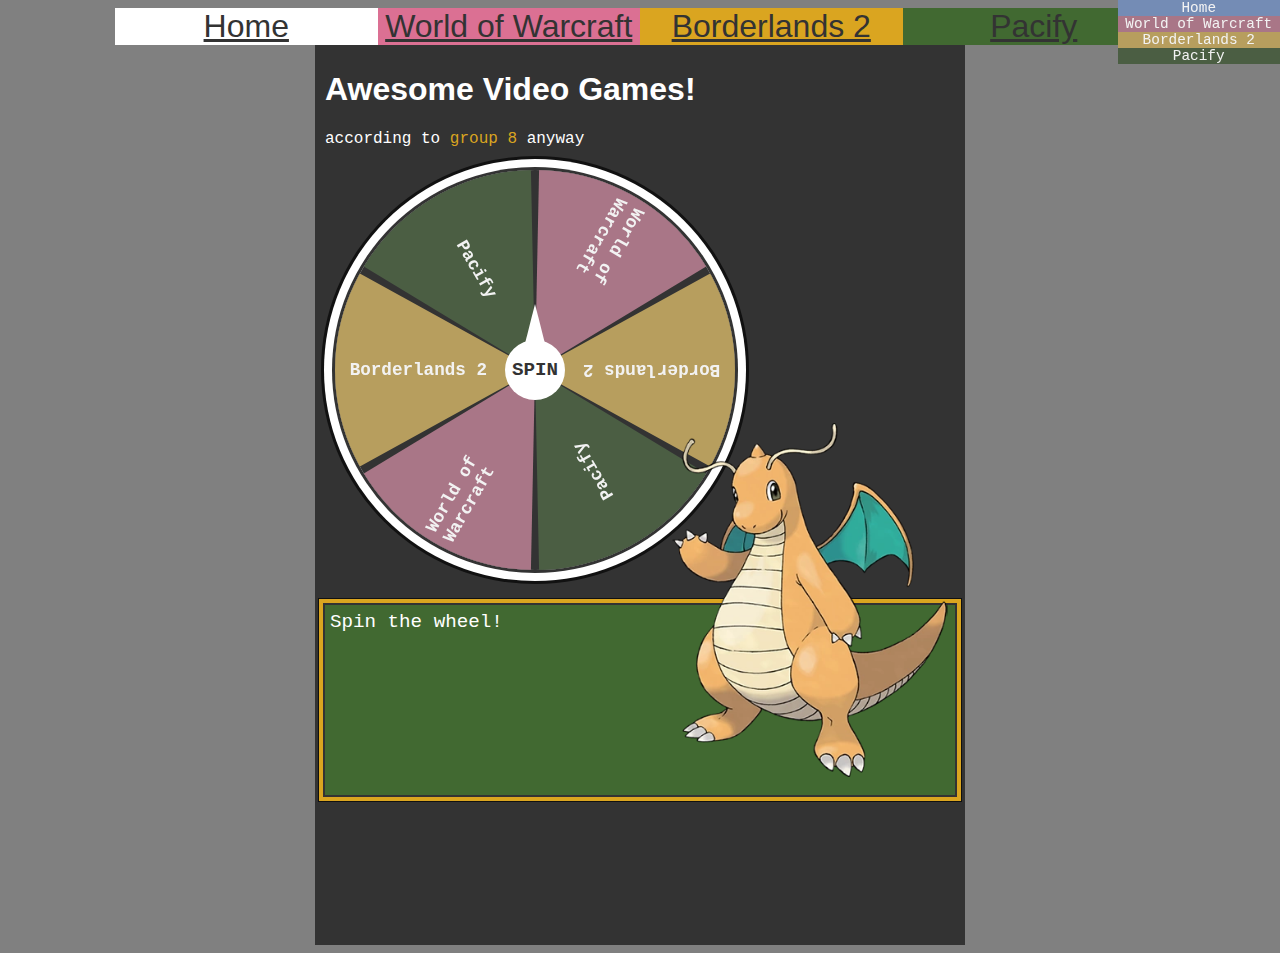
<file: index.html>
<!DOCTYPE html>
<html>
    <!-- longyyu worked on index.html, index.css, and index.js -->
    <head>
        <title>Awesome Video Games!</title>
        <link rel="stylesheet" href="main.css">
        <link rel="stylesheet" href="index.css">
        <script src="index.js"></script>
    </head>
    <body>
        <!-- TopNav added by Scott Liu-->
        <heading>
            <div class="topnav">
                <div id="home">
                    <a href="index.html">Home</a>
                </div>
                <div id="wow">
                    <a href="wow.html">World of Warcraft</a>
                </div>
                <div id="bl2">
                    <a id="bl2" href="bl2.html">Borderlands 2</a>
                </div>
                <div id="pac">
                    <a href="pac.html">Pacify</a>
                </div>
            </div>
        <heading/>

        <div class="navWrapper"></div>
        <div class="contentWrapper">
        
            <div class="headingWrapper">
                <h1>Awesome Video Games!</h1>
                <p>according to <span class="groupName" title="Click to learn more about group 8!">
                    group 8
                </span> anyway</p>
            </div>    

            <div class="spinWheelWrapper">
                <div class="spinBtn"><span>SPIN</span></div>
                <div class="spinWheel"></div>
            </div>

            <div class="dialogBoxWrapper">
                <div class="imgWrapper">
                    <img src="static/dragonite.webp" alt="Image of a dragonite">
                </div>
                <div class="dialogBox">
                    <span>Spin the wheel!</span>
                </div>
                <div class="btnWrapper"></div>
            </div>

        </div>
    </body>
</html>
</file>
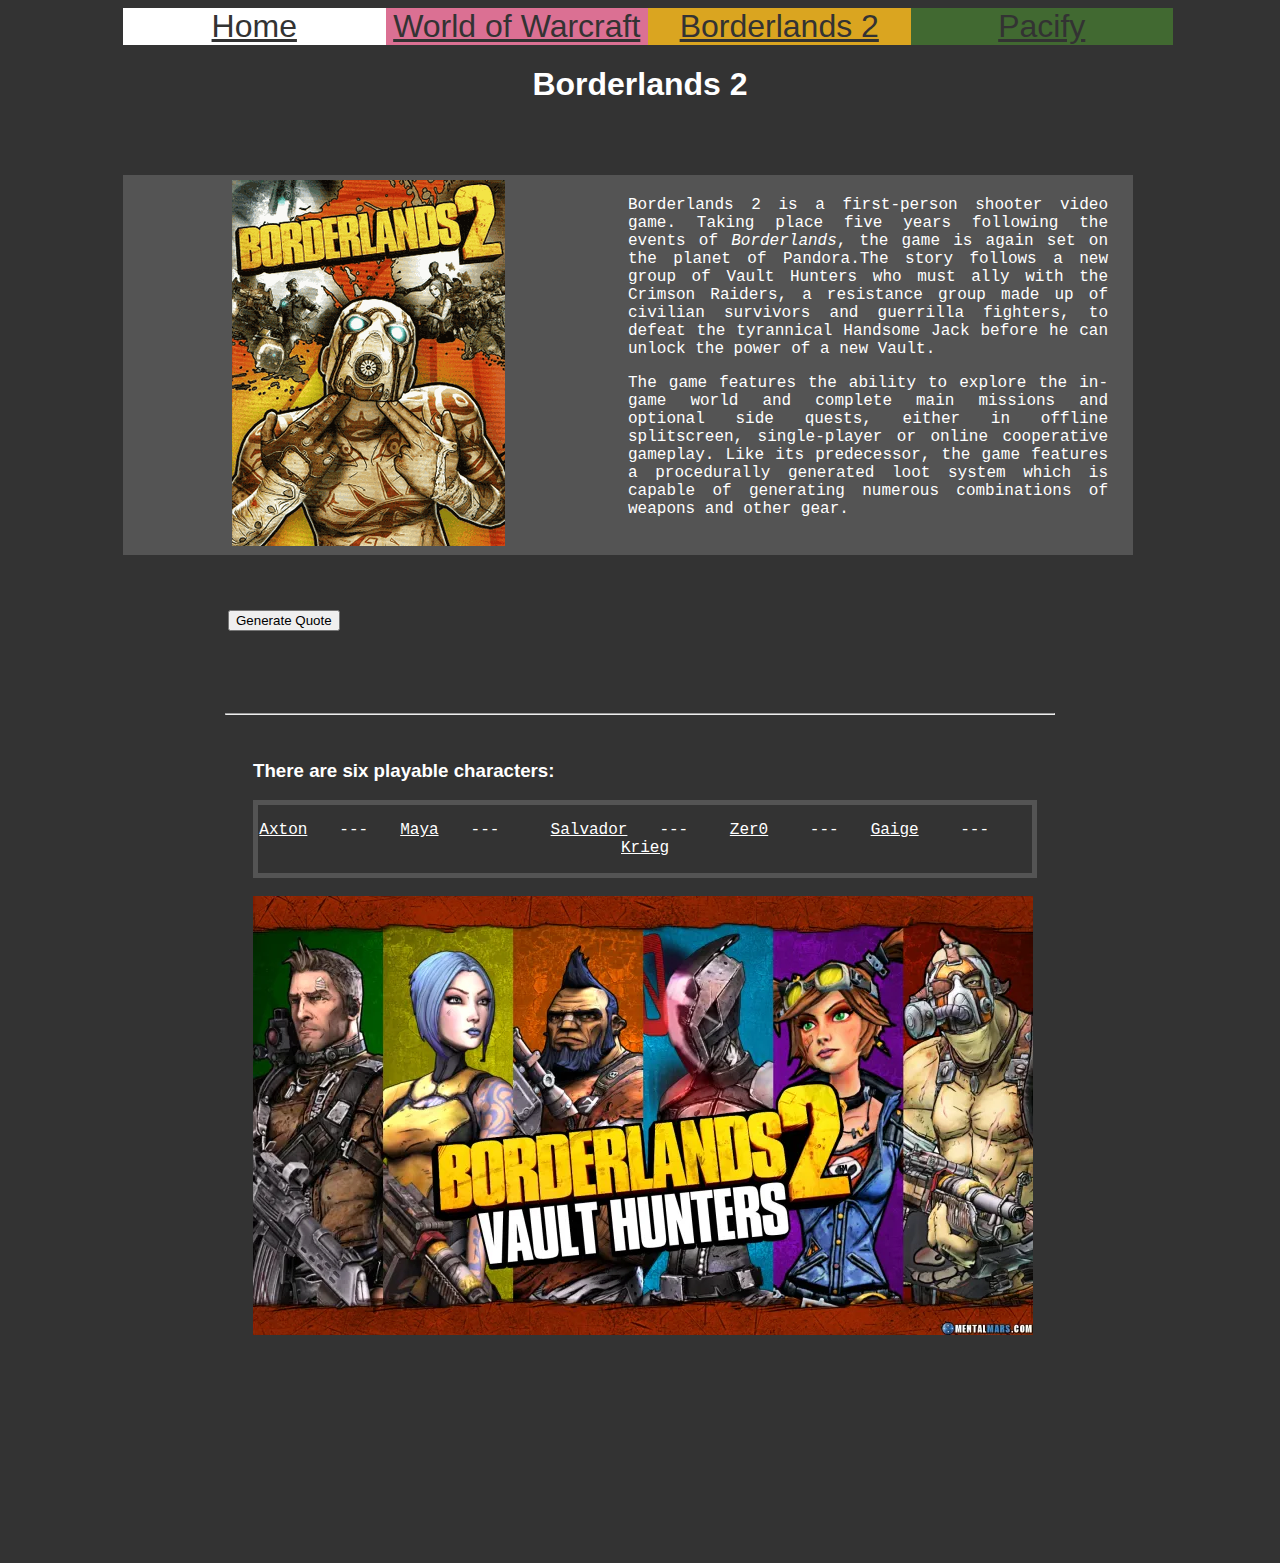
<file: bl2.html>
<!DOCTYPE html>
<html lang="en">

<head>
  <!-- Developer : Sun Lee  -->
  <title>Borderlands 2</title>
  <script src="Borderlands2Script.js" defer></script>
  <link rel="stylesheet" href="BL2styles.css">
  <link rel="stylesheet" href="main.css">

</head>

<body>
  <!-- TopNav added by Scott Liu-->
  <heading>
    <div class="topnav">
        <div id="home">
            <a href="index.html">Home</a>
        </div>
        <div id="wow">
            <a href="wow.html">World of Warcraft</a>
        </div>
        <div id="bl2">
            <a id="bl2" href="bl2.html">Borderlands 2</a>
        </div>
        <div id="pac">
            <a href="pac.html">Pacify</a>
        </div>
    </div>
  <heading/>

  <h1>Borderlands 2</h1>

  <div class="container">

    <div class="flex picture">
      <img src="BL2images/cover.jpg" alt="Borderlands 2 cover art" />
    </div>

    <div class="flex info">
      <p>
        Borderlands 2 is a first-person shooter video game. Taking place five
        years following the events of <i>Borderlands</i>, the game is again set
        on the planet of Pandora.The story follows a new group of Vault Hunters
        who must ally with the Crimson Raiders, a resistance group made up of
        civilian survivors and guerrilla fighters, to defeat the tyrannical
        Handsome Jack before he can unlock the power of a new Vault.
      </p>
      <p>
        The game features the ability to explore the in-game world and complete
        main missions and optional side quests, either in offline splitscreen,
        single-player or online cooperative gameplay. Like its predecessor, the
        game features a procedurally generated loot system which is capable of
        generating numerous combinations of weapons and other gear.
      </p>
    </div>
  </div>

  <div id="quote">
    <button>Generate Quote</button>
  </div>
  <hr />
  <br />

  <div id="characterInfo">
    <h3>There are six playable characters:</h3>
    <div id="characterLinks">
      <p style="text-align:center;">
        <a href="#" id="Axton">Axton</a>&emsp;&emsp;---&emsp;&emsp;<a href="#" id="Maya">Maya</a>&emsp;&emsp;---
        &emsp;&emsp;
        <a href="#" id="Salvador">Salvador</a>&emsp;&emsp;---&emsp;&emsp; <a href="#" id="Zer0">Zer0</a>
        &emsp;&emsp;---&emsp;&emsp;<a href="#" id="Gaige">Gaige</a>
        &emsp;&emsp;--- &emsp;&emsp;
        <a href="#" id="Krieg">Krieg</a>
      </p>
    </div>
    <br />

    <div id="characters">
      <img src="BL2images/Characters.jpg" alt="Vault Hunters" id="shownImage" />
    </div>
    <div id="characterText" style="width:774px;height:200px;">
      <p></p>
      <p></p>
    </div>
  </div>
</body>

</html>
</file>
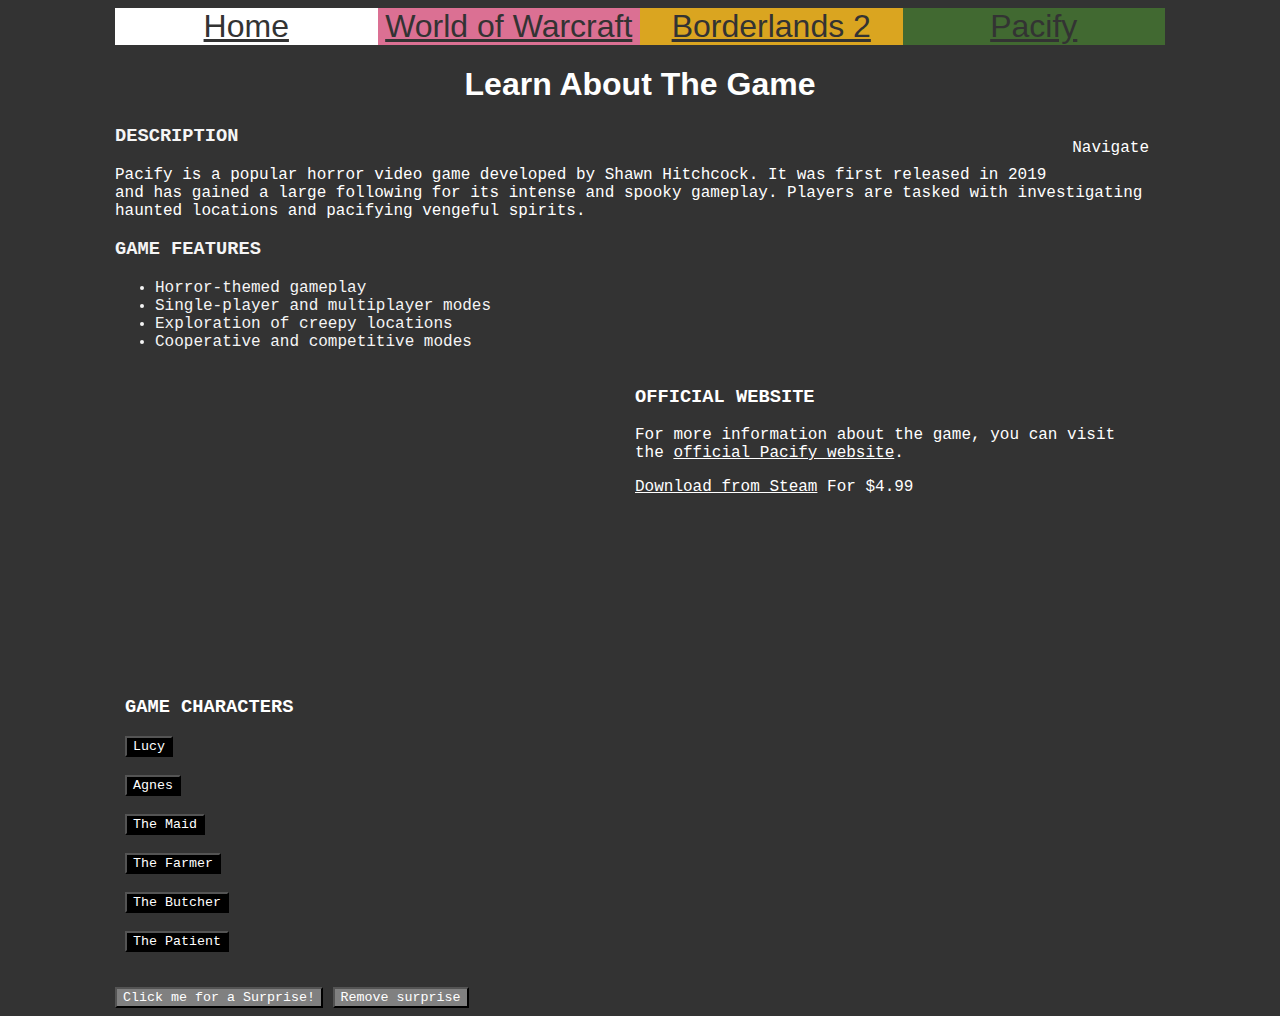
<file: pac.html>
<!-- nrswetha  -->
<!DOCTYPE html>
<html lang="en">
<head>
    <meta charset="UTF-8">
    <meta name="viewport" content="width=device-width, initial-scale=1.0">
    <title>Pacify</title>
    <link rel="stylesheet" href="pac.css">
    <link rel="stylesheet" href="main.css">
    <script src="pac.js"></script>
</head>
<body>
    <!-- TopNav added by Scott Liu-->
    <heading>
        <div class="topnav">
            <div id="home">
                <a href="index.html">Home</a>
            </div>
            <div id="wow">
                <a href="wow.html">World of Warcraft</a>
            </div>
            <div id="bl2">
                <a id="bl2" href="bl2.html">Borderlands 2</a>
            </div>
            <div id="pac">
                <a href="pac.html">Pacify</a>
            </div>
        </div>
    <heading/>

    <div class="mainContainer" id="main_01">
        <h1>Learn About The Game</h1>
        <div class="dropdown">
            <button class="dropbtn">Navigate
              <i class="fa fa-caret-down"></i>
            </button>
            <div class="dropdown-content">
              <a href="index.html">Home</a>
              <a href="wow.html">World of Warcraft</a>
              <a href="bl2.html">Borderlands 2</a>
              <a href="pac.html">Pacify</a>
            </div>
          </div>
        <h3 class = "heading">Description</h3>
        <p>Pacify is a popular horror video game developed by Shawn Hitchcock. It was first released in 2019 and has gained a large following for its intense and spooky gameplay. Players are tasked with investigating haunted locations and pacifying vengeful spirits.</p>
        
        <h3 class = "heading">Game Features</h3>
        <ul>
            <li>Horror-themed gameplay</li>
            <li>Single-player and multiplayer modes</li>
            <li>Exploration of creepy locations</li>
            <li>Cooperative and competitive modes</li>
        </ul>
        <div id="grid_01">
            <div class="video-container">
                <iframe width="560" height="300" src="https://www.youtube.com/embed/1xBIiAXAv0k" frameborder="0" allowfullscreen></iframe>
            </div>
            <div>
                <h3 class = "heading">Official Website</h3>
                <p>For more information about the game, you can visit the <a href="https://www.pacifygame.com">official Pacify website</a>.</p>
                <a href="https://store.steampowered.com/app/967050/Pacify/#:~:text=In%20Pacify%2C%20you%20will%20be,can%20cause%20her%20to%20change.">Download from Steam</a> For $4.99

            </div>
            <div id="charaters">
                <h3 class="heading">game characters</h3>
                <button class="button2" id="b3"> Lucy </button><br>
                <br>
                <button class="button2" id="b4"> Agnes </button><br>
                <br>
                <button class="button2" id="b5"> The Maid </button><br>
                <br>
                <button class="button2" id="b6"> The Farmer </button><br>
                <br>
                <button class="button2" id="b7"> The Butcher </button><br>
                <br>
                <button class="button2" id="b8"> The Patient </button><br>
                <br>
            </div>
            <div id="aboutCharacters"> 
                <p id="extra"></p>
                
            </div>
        </div>

        
    </div>
    <div class="mainContainer">
        <div id="b">
            <button class="button1" id="b1"> Click me for a Surprise! </button>
            <button class="button1" id="b2"> Remove surprise </button>
        </div>
    </div>
    <script src="pac.js"></script>
</body>
</html>
</file>
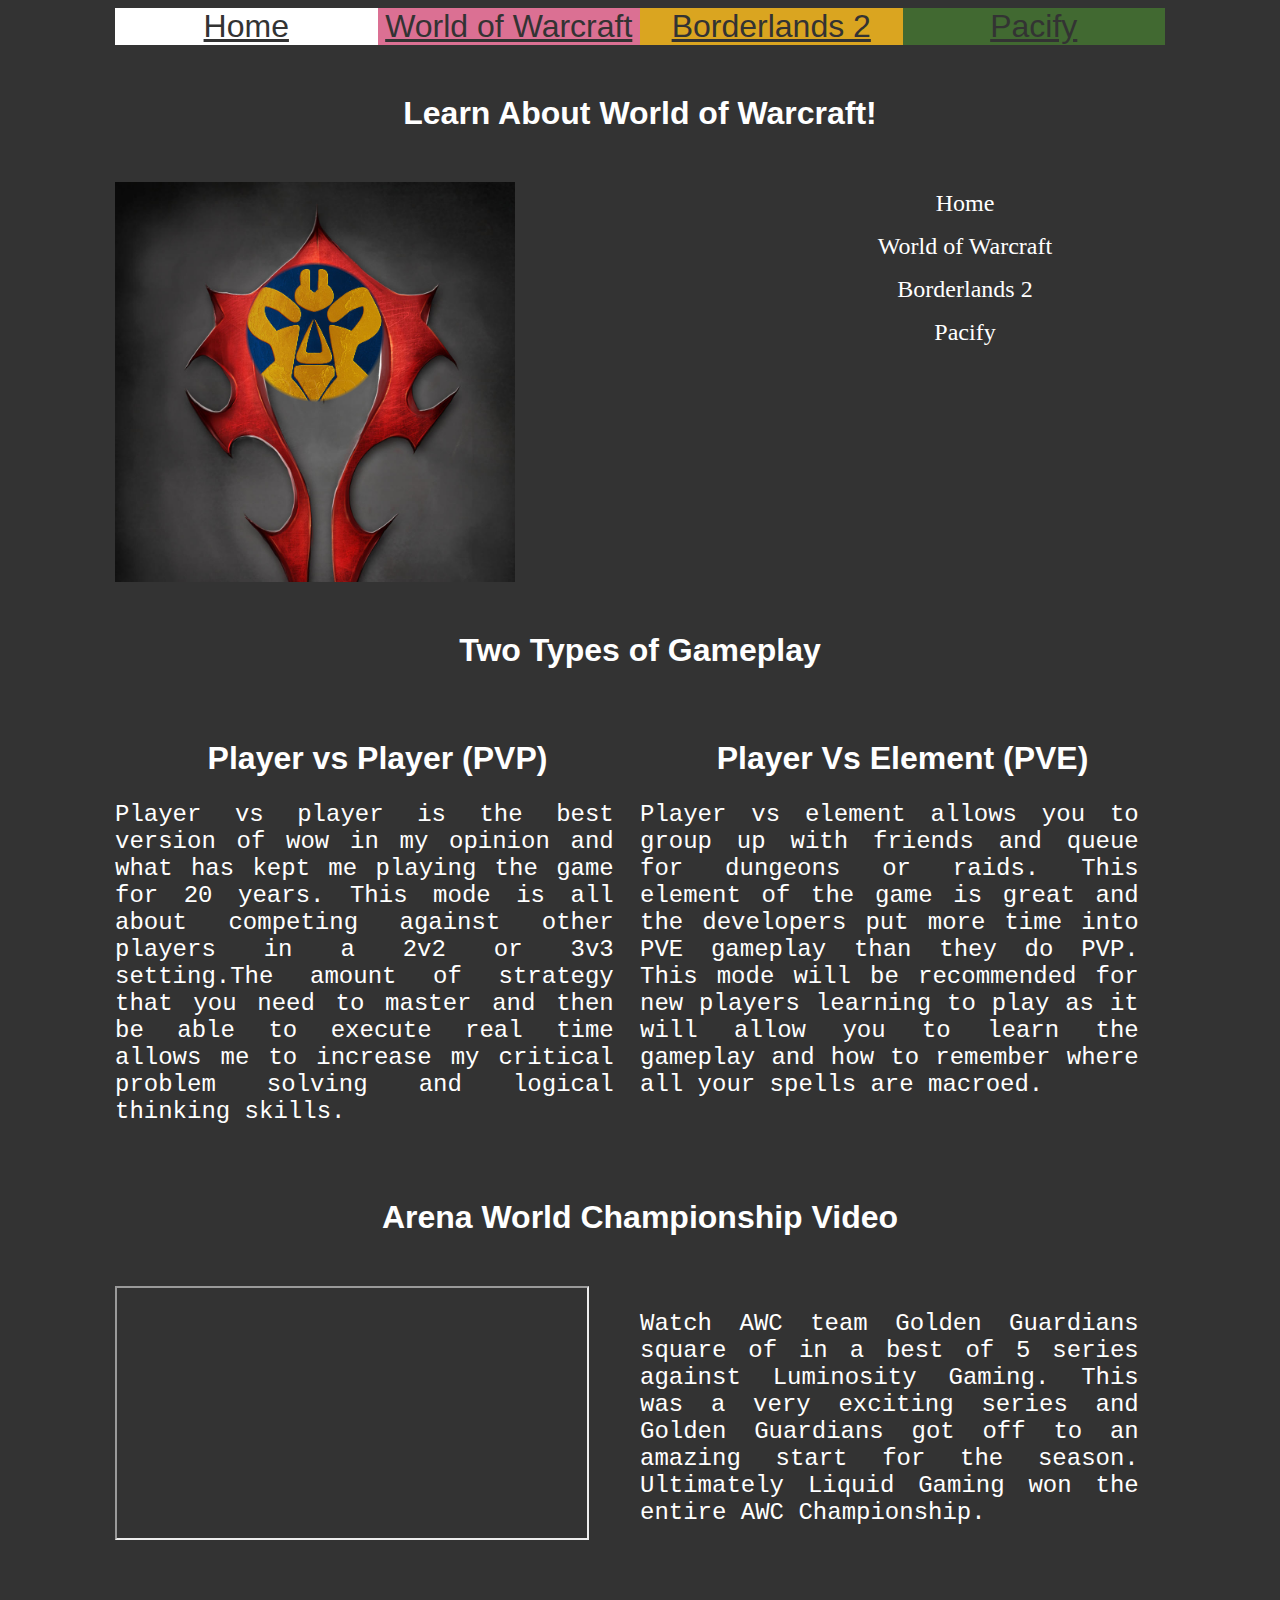
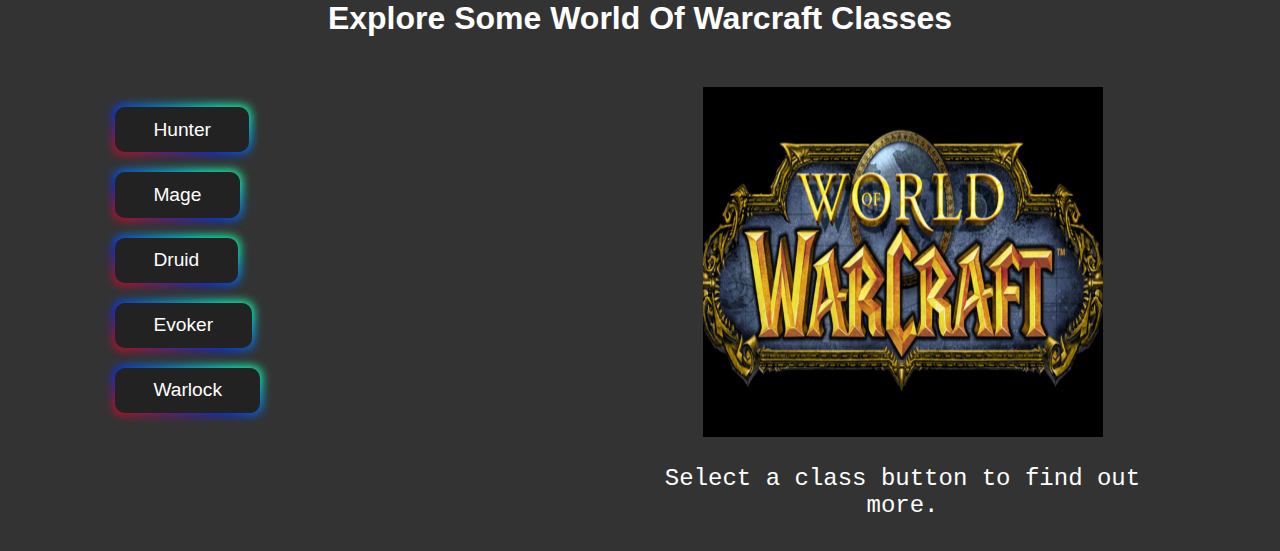
<file: wow.html>
<!DOCTYPE html>
<html lang="en">

<head>
  <meta charset="UTF-8">
  <meta name="viewport" content="width=device-width, initial-scale=1.0">
  <title>World Of Warcraft Info Dex</title>
  <link rel="stylesheet" type="text/css" href="wow.css">
  <link rel="stylesheet" type="text/css" href="main.css">
  <!--Author: Ashton Daniels  -->
</head>

<body>
  
  <!-- TopNav added by Scott Liu-->
  <heading>
    <div class="topnav">
        <div id="home">
            <a href="index.html">Home</a>
        </div>
        <div id="wow">
            <a href="wow.html">World of Warcraft</a>
        </div>
        <div id="bl2">
            <a id="bl2" href="bl2.html">Borderlands 2</a>
        </div>
        <div id="pac">
            <a href="pac.html">Pacify</a>
        </div>
    </div>
  <heading/>

  <!-- Placed Nav inside header as a second column -->
  <header class="row">
    <h1 class="marginAndCenter">Learn About World of Warcraft!</h1>
    <!-- <h2 id="mantra">Hover over the image to see the two Factions.</h2> -->
    <div class="column">
      <div class="hole"></div>
    </div>
    <!-- <img alt="World of Warcraft logo which converts to either Alli or 
            Horde Emblem on mouseover." class="emblem"src="wow.jpg"> -->
    <!-- add image of horde symbol here and use JS to convert to alliance symbol
             on mouseover or something. -->
    <div class="column">
      <nav>
        <ul>
          <li><a href="index.html" target="_blank">Home</a></li>
          <li><a href="wow.html" target="_blank">World of Warcraft</a></li>
          <li><a href="bl2.html" target="_blank">Borderlands 2</a></li>
          <li><a href="pacify.html" target="_blank">Pacify</a></li>
        </ul>

      </nav>
    </div>

  </header>

  <section>
    <h1 class="marginAndCenter">Two Types of Gameplay</h1>
  </section>
  <section class="row">
    <div class="column">
      <h1>Player vs Player (PVP)</h1>
      <p class="textLeft">Player vs player is the best version of wow in my opinion and what has kept
        me playing the game for 20 years. This mode is all about competing
        against other players in a 2v2 or 3v3 setting.The amount of strategy
        that you need to master and then be able to execute real time allows
        me to increase my critical problem solving and logical thinking skills.
      </p>
    </div>
    <div class="column">
      <h1>Player Vs Element (PVE)</h1>
      <p class="textLeft">Player vs element allows you to group up with friends
        and queue for dungeons or raids. This element of the game is great and
        the developers put more time into PVE gameplay than they do PVP. This
        mode will be recommended for new players learning to play as it will
        allow you to learn the gameplay and how to remember where all your spells
        are macroed.
      </p>
    </div>

  </section>
  <section>
    <h1 class="marginAndCenter">Arena World Championship Video</h1>
  </section>
  <section class="row">
    <!-- Iframe used to embed youtube video -->
    <div class="column">
      <iframe alt="Video of WOW Arena Gameplay" id="videoAlign" width="470" height="250"
        src="https://www.youtube.com/embed/56e-z-EGZlA?si=LIirjOWBmlyOSftO?controls=1">
      </iframe>
    </div>

    <div class="column">
      <p id="videoInfo">Watch AWC team Golden Guardians square of in a best of 5 series
        against Luminosity Gaming. This was a very exciting series and Golden
        Guardians got off to an amazing start for the season. Ultimately Liquid
        Gaming won the entire AWC Championship.
      </p>
    </div>
  </section>
  <section>
    <h1 class="marginAndCenter">Explore Some World Of Warcraft Classes</h1>
  </section>
  <footer class="row">
    <div class="column">
      <button type="button" class="Classes" id="hunt">Hunter</button>
      <button type="button" class="Classes" id="mage">Mage</button>
      <button type="button" class="Classes" id="dru">Druid</button>
      <button type="button" class="Classes" id="voke">Evoker</button>
      <button type="button" class="Classes" id="lock">Warlock</button>
    </div>
    <div class="column">
      <img alt="Image of the wow class displayed when the button is clicked.
            " id="wowClass" src="wow.jpg">
      <p id="classInfo">Select a class button to find out more.</p>
    </div>
  </footer>

  <!-- Place JS file -->
  <script src="wow.js"></script>
</body>

</html>
</file>
<file: main.css>
body {
    background: #333;
    justify-content: center;
}

/* Font size and family */

h1 {
    font-family: 'Franklin Gothic Medium', 'Arial Narrow', Arial, sans-serif;
    color: #fff;
}

p, span {
    font-family: 'Courier New', Courier, monospace;
    color: #fff;
}


/* CSS added for top nav bar */
.topnav {
    background-color: #333;
    overflow: hidden;
    display: flex;
    flex-direction: row;
    align-items: stretch;
    width: 1050px;
    margin: auto;
}

.topnav a{
    font-size: 32px;
    font-family: 'Franklin Gothic Medium', 'Arial Narrow', Arial, sans-serif;
    justify-content: space-around;
    color: #333;
}

#home {
    background-color: white;
    text-align: center;
    flex: 1;
}

#wow {
    background-color: #db7093;
    text-align: center;
    flex: 1;
}

#bl2 {
    background-color: #daa520;
    text-align: center;
    flex: 1;
}

#pac {
    background-color: #416931;
    text-align: center;
    flex: 1;
}
</file>
<file: index.css>
:root {
    --page-width: 650px;
    --wheel-width: 400px;
    --dialog-box-width: 630px;
    --dialog-box-height: 190px;
    --spin-button-diameter: 60px;
    --color-accent: #daa520;
    --color-dialog-box-bg: #416931;
    --dragonite-width: 390px;
    --heading-height: 95px;
}

body {
    background-color: grey; /* Overriding main.css */
}

div.contentWrapper {
    position: relative;
    width: var(--page-width);
    min-height: 100vh;
    margin-left: auto;
    margin-right: auto;
    background: #333;
}

.headingWrapper {
    padding-left: 10px;
    padding-top: 5px;
    height: var(--heading-height);
}

.headingWrapper p .groupName {
    color: var(--color-accent);
    cursor: pointer;
}

/* Navigator bar */

.navWrapper {
    display: float;
    position: absolute;
    right: 0;
    top: 0;
    height: 100px;
}

.navWrapper .navItem {
    background-color: var(--clr);
    width: calc(var(--page-width) / 4);
    cursor: pointer;
    filter: brightness(.95) grayscale(.5);
    font-size: 0.9em;
    display: flex;
    align-items: center;
    justify-content: center;
    text-align: center;
}

.navWrapper .navItem span {
    display: inline-block;
}

.navWrapper .navItem:hover {
    filter: none;
}

/* Spin wheel */

div.spinWheelWrapper {
    position: absolute;
    top: calc(var(--heading-height) + 30px);
    left: 20px;
    display: flex;
    justify-content: center;
    align-items: center;
    height: var(--wheel-width);
    width: var(--wheel-width);
}

.spinBtn span {
    color: #333;
    font-weight: bold;
    font-size: 1.2em;
}

div.spinBtn {
    display: flex;
    justify-content: center;
    align-items: center;
    position: absolute;
    width: var(--spin-button-diameter);
    height: var(--spin-button-diameter);
    background: #fff;
    border-radius: 50%;
    z-index: 10;
    cursor: pointer;
}

.spinBtn::before {
    content: '';
    position: absolute;
    top: calc(var(--spin-button-diameter) * -0.6);
    width: calc(var(--spin-button-diameter) * 0.65);
    height: calc(var(--spin-button-diameter) * 0.9);
    background: #fff;
    clip-path: polygon(50% 0%, 15% 100%, 85% 100%);
    -webkit-clip-path: polygon(50% 0%, 15% 100%, 85% 100%);
}

.spinWheel {
    position: absolute;
    width: 100%;
    height: 100%;
    border-radius: 50%;
    overflow: hidden;
    transition: transform 5s ease-in-out;
    box-shadow: 0 0 0 3px #333, 0 0 0 11px #fff, 0 0 0 14px #111;
}

.spinWheel .spinItem {
    position: absolute;
    width: 50%;
    height: 50%;
    background: var(--clr);
    transform-origin: bottom right;
    /* transform: rotate(calc(90deg * var(--i))); */
    clip-path: polygon(0 0, 71% 0, 100% 100%, 0 71%);
    display: flex;
    justify-content: center;
    align-items: center;
    cursor: pointer;
}

.spinWheel .spinItem span {
    transform: rotate(45deg);
    padding-left: 50px;
    font-size: 1.1em;
    font-weight: bold;
}

/* Dialog Box */

div.dialogBoxWrapper {
    position: absolute;
    width: var(--dialog-box-width);
    top: calc(var(--wheel-width) + var(--heading-height) + 65px);
    height: var(--dialog-box-height);
    margin-left: 10px;
    background-color: var(--color-dialog-box-bg);
    box-shadow: 0 0 0 2px #333, 0 0 0 6px var(--color-accent), 0 0 0 7px #111;
}

.dialogBoxWrapper .imgWrapper img {
    position: absolute;
    right: -50px; /* Offset the blank space in the dragonite image */
    bottom: 0px;
    width: var(--dragonite-width);
    cursor: pointer;
}

.dialogBoxWrapper .dialogBox, .dialogBoxWrapper .btnWrapper {
    color: #fff;
    width: calc(var(--dialog-box-width) - calc(var(--dragonite-width) * 0.68));
}

.dialogBoxWrapper .dialogBox {
    font-size: 1.2em;
    padding: 5px;
}

.dialogBoxWrapper .dialogBox .gameName {
    color: var(--color-accent);
}

.dialogBoxWrapper .btnWrapper .btn {
    background-color: rgba(108, 122, 137, 0.7);
    border: 5px solid var(--color-dialog-box-bg);
    font-size: 1.1em;
    cursor: pointer;
}

.dialogBoxWrapper .btnWrapper .btn:hover {
    background-color: #333;
}
</file>
<file: BL2styles.css>
:root {
  max-width: 1050px;
  margin: auto;
}

h1 {
  text-align: center;
  padding-bottom: 50px;
}

h3 {
  font-family: 'Franklin Gothic Medium', 'Arial Narrow', Arial, sans-serif;
  color: #fff;
}

.container {
  display: flex;
  margin-bottom: 50px;
  max-width: 1000px;
  background-color: #545454;
  padding: 5px;
}

.flex {
  flex: 1;
}

.flex:first-child {
  margin-right: 20px;
  text-align: center;
}

.flex:last-child {
  text-align: justify;
  margin-right: 20px;
}

#quote {
  height: 75px;
  margin-left: 100px;
  padding: 5px;
  padding-bottom: 20px
}

hr {
  width: 80%;
}

#characterLinks {
  width: 774px;
  border: 5px solid #545454;
  margin: auto;
}

#characterLinks a {
  color: white;
}

#characterInfo {
  margin: auto;
  width: 774px;
}

/* Navigator bar */

.navWrapper {
  display: float;
  position: absolute;
  right: 0;
  top: 0;
  height: 100px;
}

.navWrapper .navItem {
  background-color: var(--clr);
  width: 260px;
  cursor: pointer;
  filter: brightness(.95) grayscale(.5);
  font-size: 0.9em;
  display: flex;
  align-items: center;
  justify-content: center;
  text-align: center;
}

.navWrapper .navItem span {
  display: inline-block;
}
</file>
<file: pac.css>
/* nrswetha */
body {
  background-color: #333;
  font-family: 'Courier New', Courier, monospace;
}

h1 {
  font-family: 'Franklin Gothic Medium', 'Arial Narrow', Arial, sans-serif;
  color: #fff;
  text-align: center;
}

.heading {
  text-transform: uppercase;

}

.mainContainer {
  /* background-image: url("Images/background-pacify.png"); */
  background-position: center;
  width: 1050px;
  justify-content: center;
  margin: auto;
  color: whitesmoke;
  font-family: 'Courier New', Courier, monospace;
}

.navWrapper {
  text-align: right;
}

/* Navbar container */
/* Links inside the navbar */
.dropdown a {
  float: right;
  font-size: 16px;
  color: white;
  text-align: center;
  padding: 14px 16px;
  text-decoration: none;
}

/* The dropdown container */
.dropdown {
  float: right;
  overflow: hidden;
  color: white;
}

/* Dropdown button */
.dropdown .dropbtn {
  font-size: 16px;
  border: none;
  outline: none;
  color: white;
  padding: 14px 16px;
  background-color: inherit;
  font-family: inherit;
  /* Important for vertical align on mobile phones */
  margin: 0;
  /* Important for vertical align on mobile phones */
}

/* Add a red background color to navbar links on hover */
a:hover,
.dropdown:hover .dropbtn {
  background-color: lightgray;
}

/* Dropdown content (hidden by default) */
.dropdown-content {
  display: none;
  position: absolute;
  background-color: #f9f9f9;
  min-width: 160px;
  box-shadow: 0px 8px 16px 0px rgba(0, 0, 0, 0.2);
  z-index: 1;
}

/* Links inside the dropdown */
.dropdown-content a {
  float: none;
  color: black;
  padding: 12px 16px;
  text-decoration: none;
  display: block;
  text-align: left;
}

/* Add a grey background color to dropdown links on hover */
.dropdown-content a:hover {
  background-color: #ddd;
}

/* Show the dropdown menu on hover */
.dropdown:hover .dropdown-content {
  display: block;
}

/*------------------------GRID 1 FOR VIDEO------------------------*/

#grid_01 {
  display: grid;
  grid-template-columns: 500px 500px;
  grid-template-rows: 300px 300px;
  grid-gap: 10px;
  margin: 10px;
  color: white;
}

a {
  color: white;
}

.video-container {
  position: relative;
  padding-bottom: 56.25%;
  padding-top: 25px;
  height: 0;
}

.video-container iframe {
  position: absolute;
  top: 0;
  left: 0;
  width: 100%;
  height: 100%;
}

/*----------------------------BUTTON1-----------------------------------*/
.button1 {
  background-color: grey;
  font-family: 'Courier New', Courier, monospace;
  color: white;
}

.button2 {
  font-family: 'Courier New', Courier, monospace;
  background-color: black;
  color: white;
}

.navWrapper .navItem span {
  display: inline-block;
}
</file>
<file: wow.css>
/* Create two equal columns that floats next to each other */
/* Author: Ashton Daniels*/

/* Column settings to split the page into 2 different columns */
.column {
  float: left;
  width: 50%;
  margin: auto;
  text-align: center;
}

body {
  width: 1050px;
  margin-left: auto;
  margin-right: auto;
}

/* Clear floats */
.row:after {
  content: "";
  display: table;
  clear: both;
}

/* Set the size of the emblem image in the header */
#emblem {
  width: 400px;
  height: 300px;
}

.section {
  margin: 50px;
}

.textLeft {
  font-size: 1.5em;
  text-align: justify;
  width: 95%;
}

/* Store all headers so I can provide same styling to all */
.marginAndCenter {
  margin: 50px;
  text-align: center;
  font-size: 2em;
}

/* Styling parameters for the video embedded on the page */
#videoInfo {
  text-align: justify;
  font-size: 1.5em;
  width: 95%;
}

#videoAlign {
  float: left;
}


/* Button Styling */
.Classes {
  font-size: 1.2em;
  display: block;
  margin-top: 20px;
  margin-bottom: 20px;
  padding: 0.6em 2em;
  border: none;
  outline: none;
  color: rgb(255, 255, 255);
  background: #111;
  cursor: pointer;
  position: relative;
  z-index: 0;
  border-radius: 10px;
  user-select: none;
  -webkit-user-select: none;
  touch-action: manipulation;
}

.Classes:before {
  content: "";
  background: linear-gradient(20deg,
      #ff0000,
      #002bff,
      #00ffd5,
      #48ff00,
      #00ffd5,
      #002bff,
      #ff0000);
  position: absolute;
  top: -2px;
  left: -2px;
  background-size: 400%;
  z-index: -1;
  filter: blur(5px);
  -webkit-filter: blur(5px);
  width: calc(100% + 4px);
  height: calc(100% + 4px);
  animation: glowing-button-85 20s linear infinite;
  transition: opacity 0.3s ease-in-out;
  border-radius: 10px;
}

@keyframes glowing-button-85 {
  0% {
    background-position: 0 0;
  }

  50% {
    background-position: 400% 0;
  }

  100% {
    background-position: 0 0;
  }
}

.Classes:after {
  z-index: -1;
  content: "";
  position: absolute;
  width: 100%;
  height: 100%;
  background: #222;
  left: 0;
  top: 0;
  border-radius: 10px;
}

/* Class picture and info text styling */
#wowClass {
  width: 400px;
  height: 350px;
}

#classInfo {
  font-size: 1.5em;
}

/* CSS styling for the image effect on my emblem in the header */

.hole {
  background-image: url("Alliance.jpg");
  background-size: cover;
  --x: 200px;
  --y: 150px;
  width: 400px;
  height: 400px;
  position: relative;
}

.hole::after {
  content: '';
  width: 100%;
  height: 100%;
  position: absolute;
  top: 0;
  left: 0;
  background-image: url("Horde.jpg");
  background-size: cover;
  z-index: 1;
  -webkit-mask-repeat: no-repeat;
  mask-repeat: no-repeat;
  -webkit-mask-image: radial-gradient(70px at var(--x) var(--y), transparent 95%, black 100%);
  mask-image: radial-gradient(70px at var(--x) var(--y), transparent 95%, black 100%);
}

/* Navigation Style */
ul {
  list-style-type: none;
  margin: 0;
  padding: 0;
  width: 400px;
  background-color: #333;
  float: right;
  font-size: 1.5em;
}

li a {
  display: block;
  color: white;
  padding: 8px 16px;
  text-decoration: none;
}

/* Change the link color on hover */
li a:hover {
  background-color: black;
  color: white;
}
</file>
